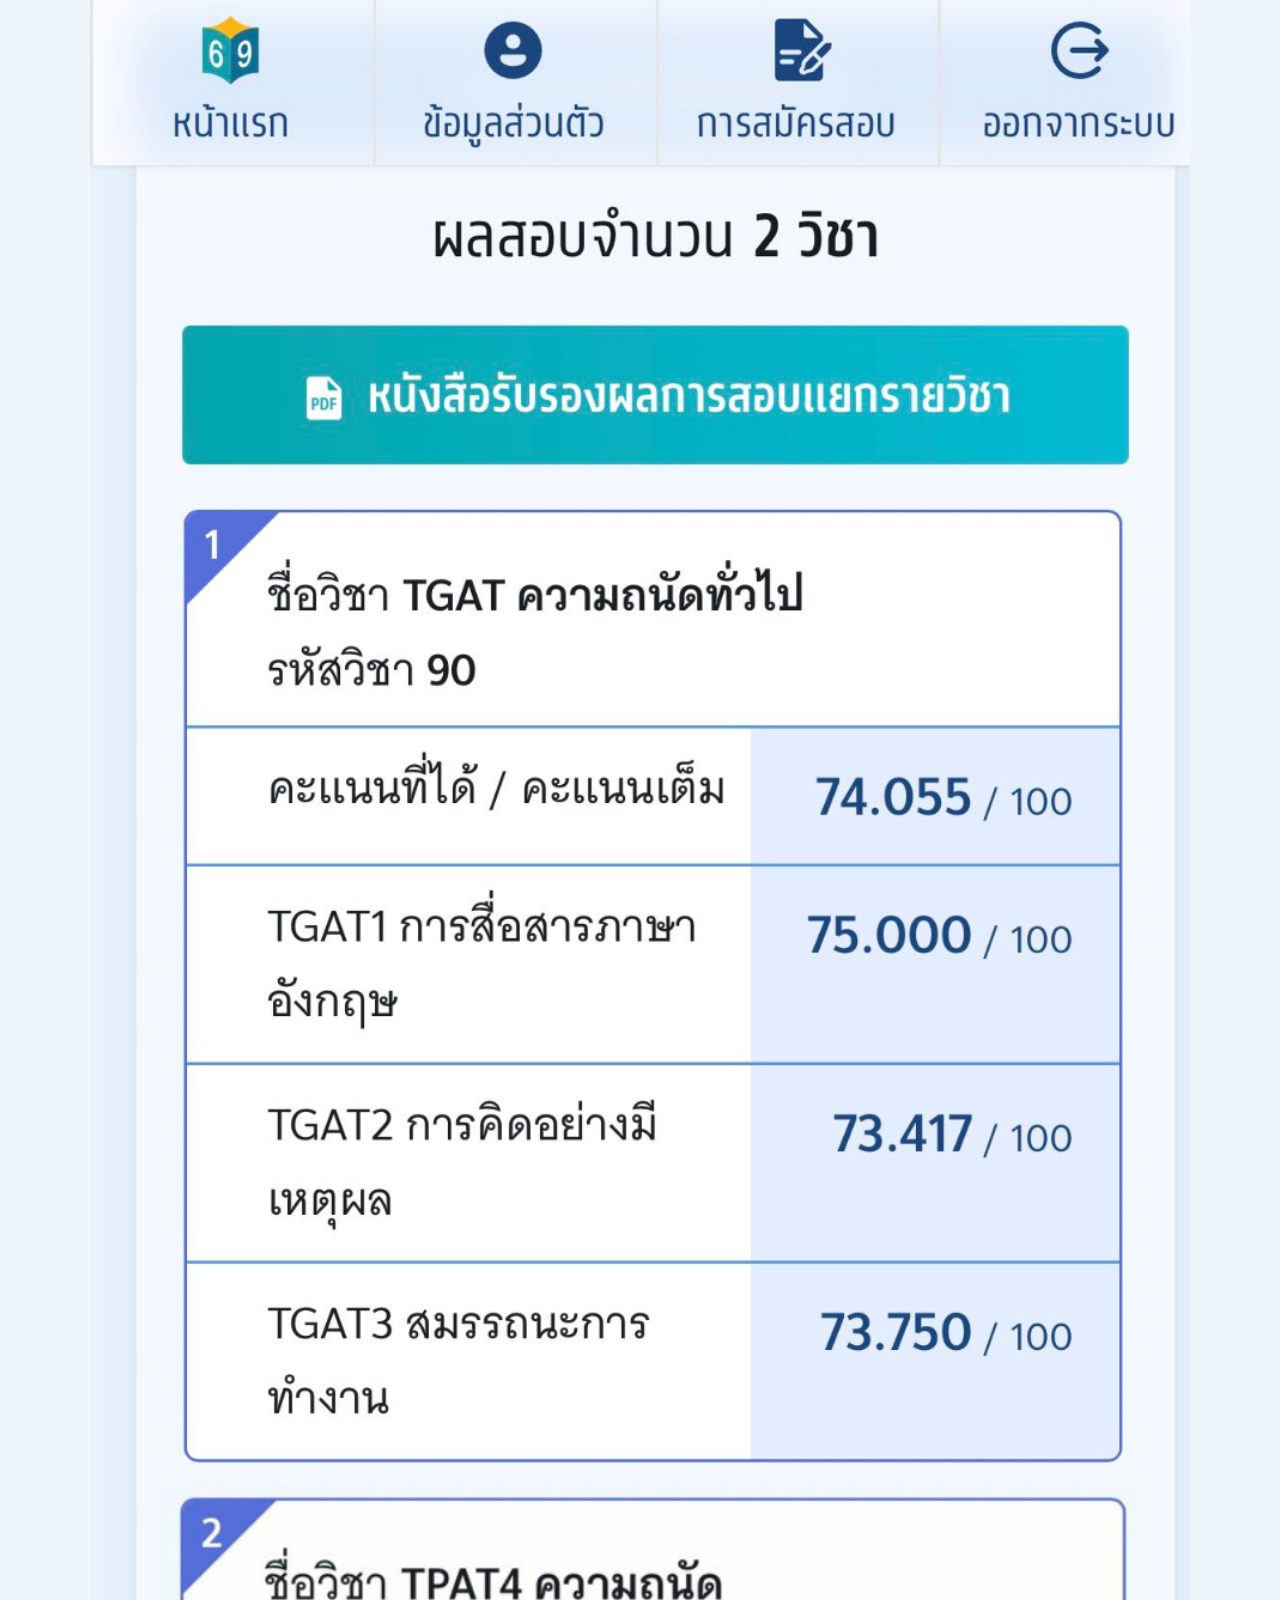
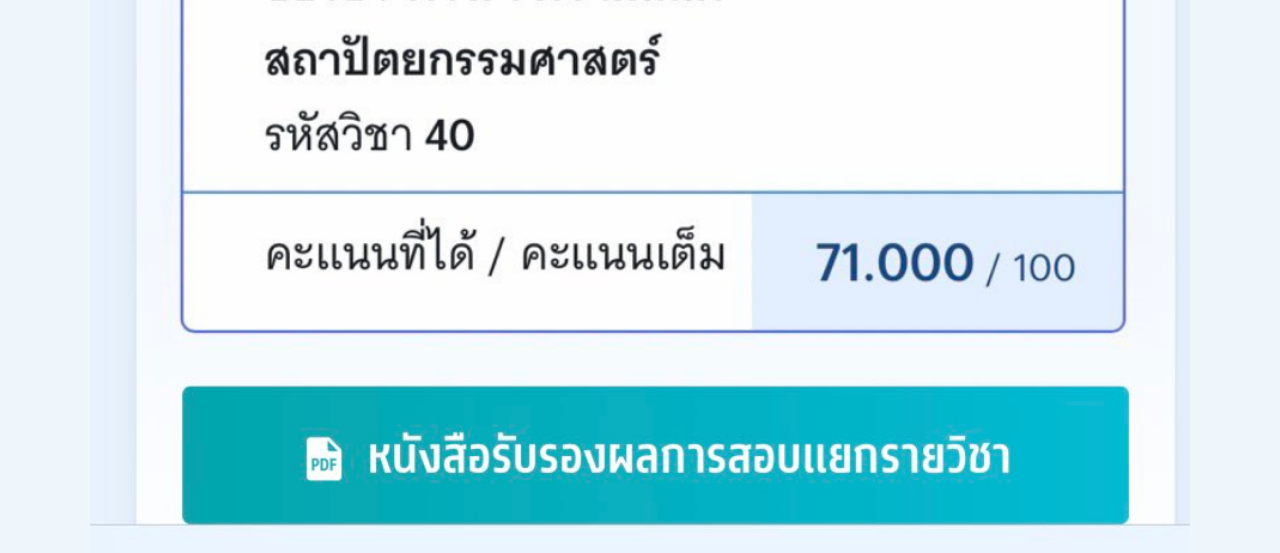
<file: dashboard3.html>
<!DOCTYPE html>
<html lang="th">
<head>
  <meta charset="UTF-8">
  <title>mytcas</title>
  <meta name="viewport" content="width=device-width, initial-scale=1.0">
  <link rel="icon" type="image/png" href="images/tcas-icon.png">
  <style>
    html, body { margin:0; padding:0; background:#eef5fb; }
    .page { display:flex; justify-content:center; }
    img { width:100%; max-width:1100px; height:auto; display:block; }
    @media (max-width:1100px){ img{ max-width:100%; } }
  </style>
</head>
<body>
  <div class="page">
    <img src="images/dashboard3.png" alt="Dashboard หน้า 3">
  </div>
</body>
</html>
</file>
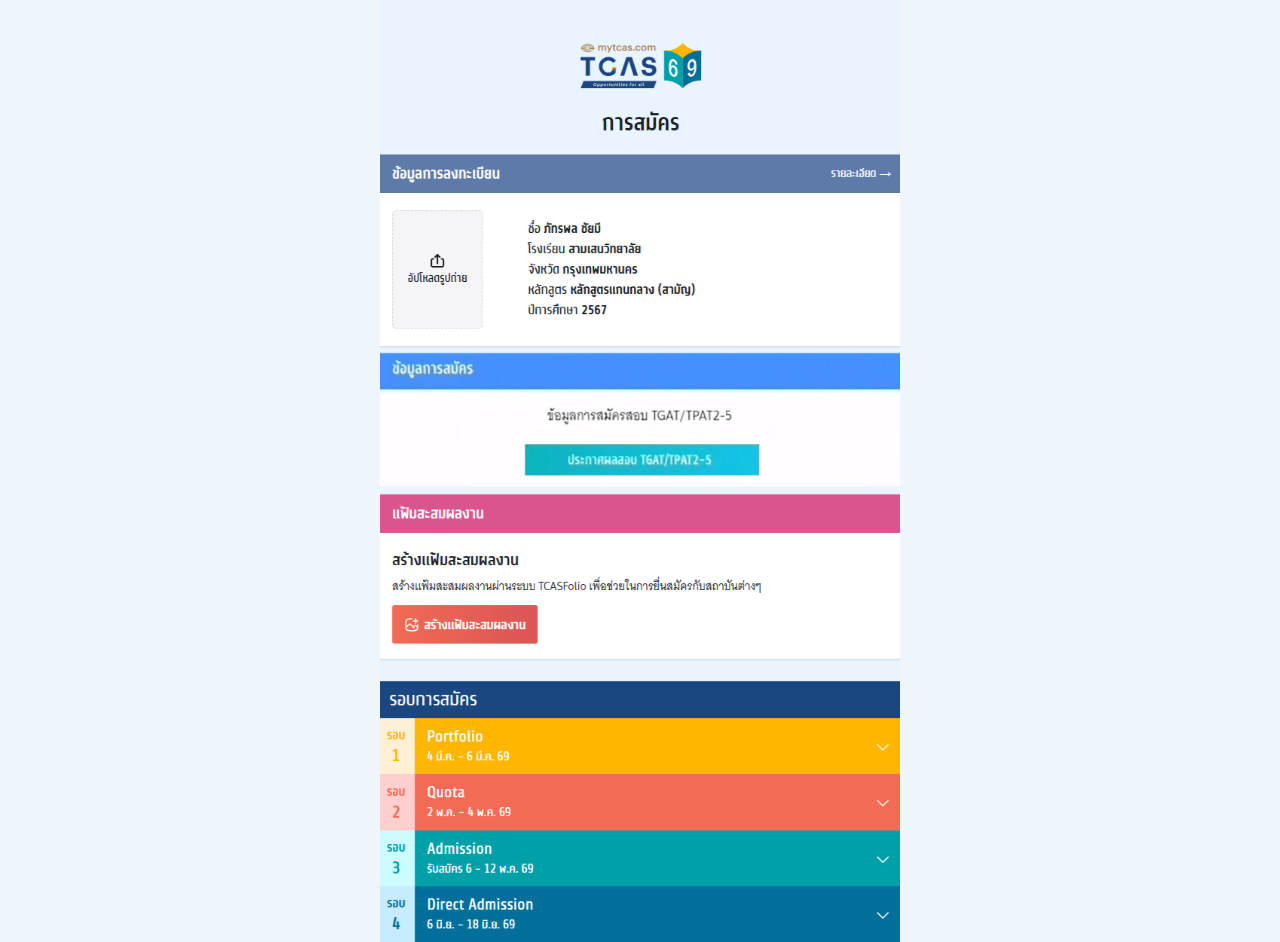
<file: result.html>
<!DOCTYPE html>
<html lang="th">
<head>
  <meta charset="UTF-8">
  <title>mytcas</title>
  <meta name="viewport" content="width=device-width, initial-scale=1.0">
  <link rel="icon" type="image/png" href="images/tcas-icon.png">
  <style>
    html, body { margin:0; padding:0; background:#eef5fb; }
    .page { display:flex; justify-content:center; }
    a{ display:block; width:100%; max-width:520px; }
    img { width:100%; height:auto; display:block; }
  </style>
</head>
<body>
  <div class="page">
    <!-- กดหน้า 2 -> ไปหน้า 3 -->
    <a href="dashboard3.html">
      <img src="images/result.png" alt="ผลสอบ">
    </a>
  </div>
</body>
</html>
</file>
